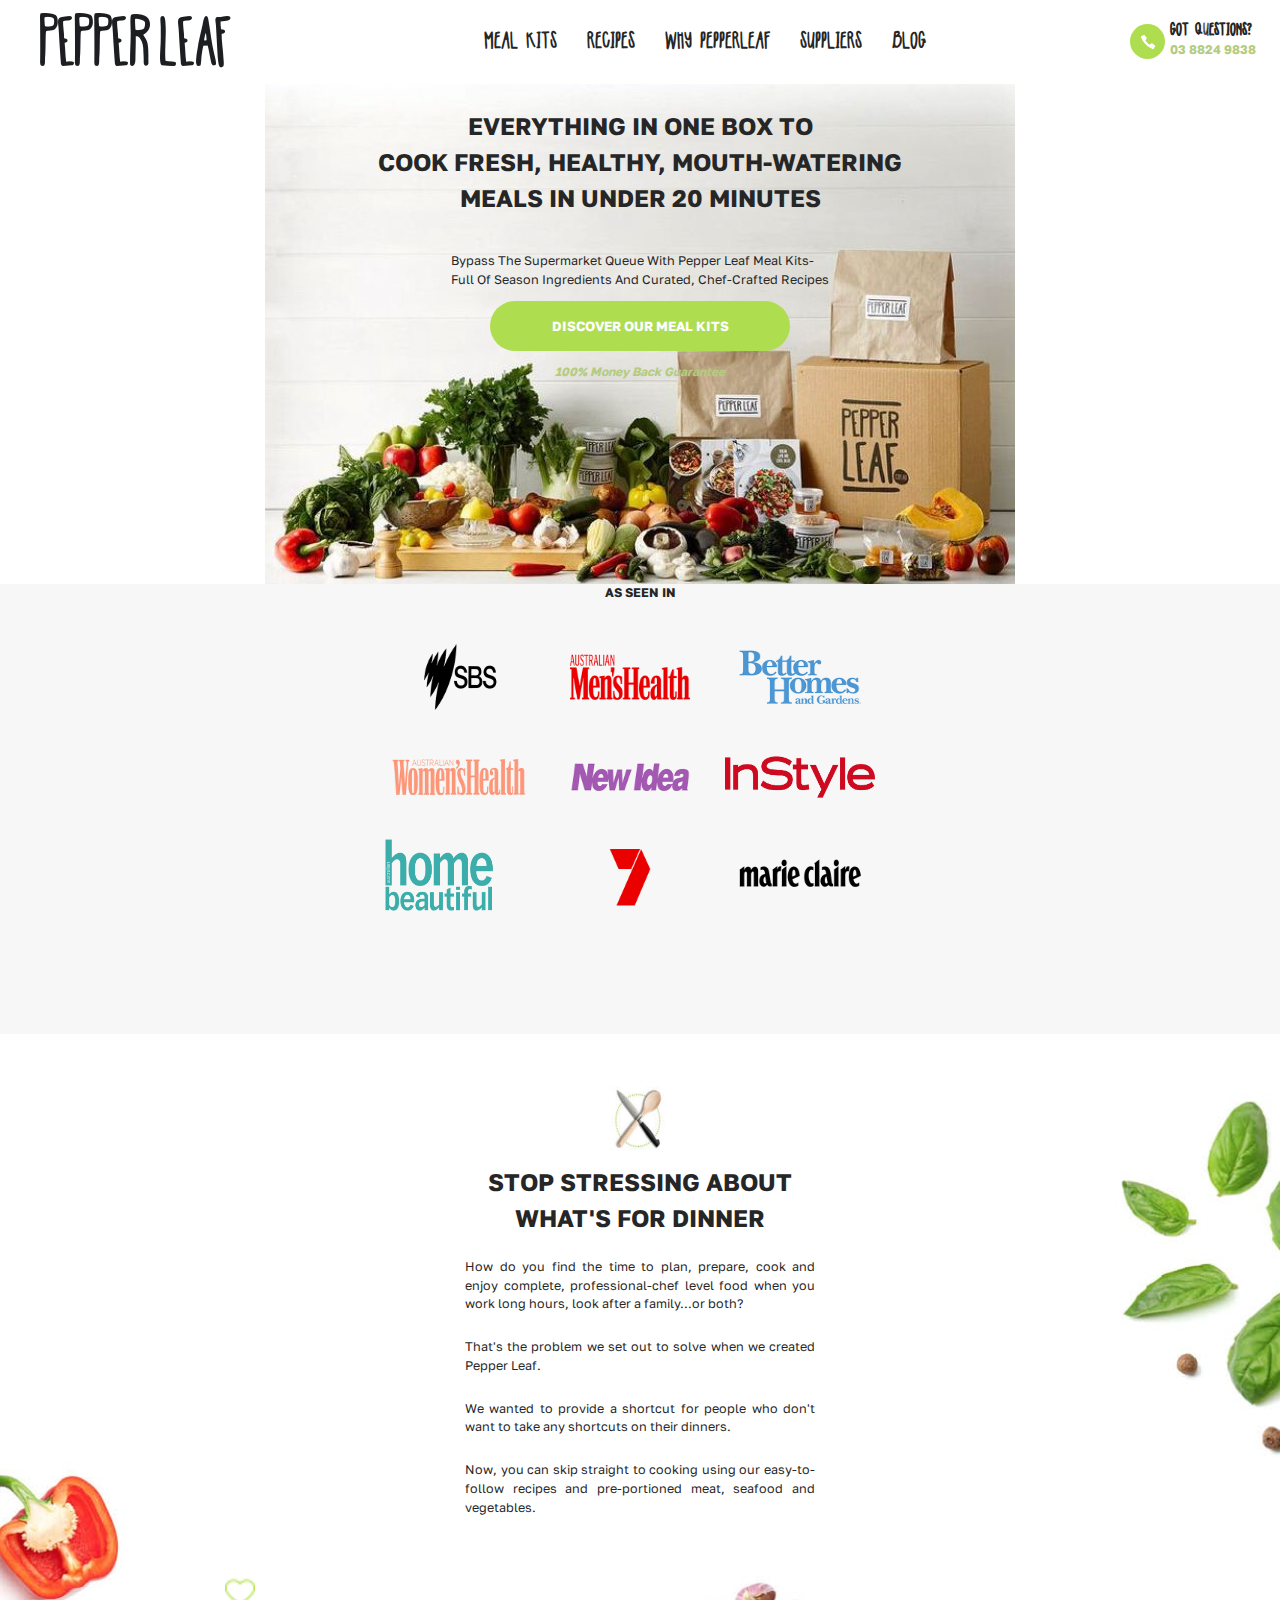
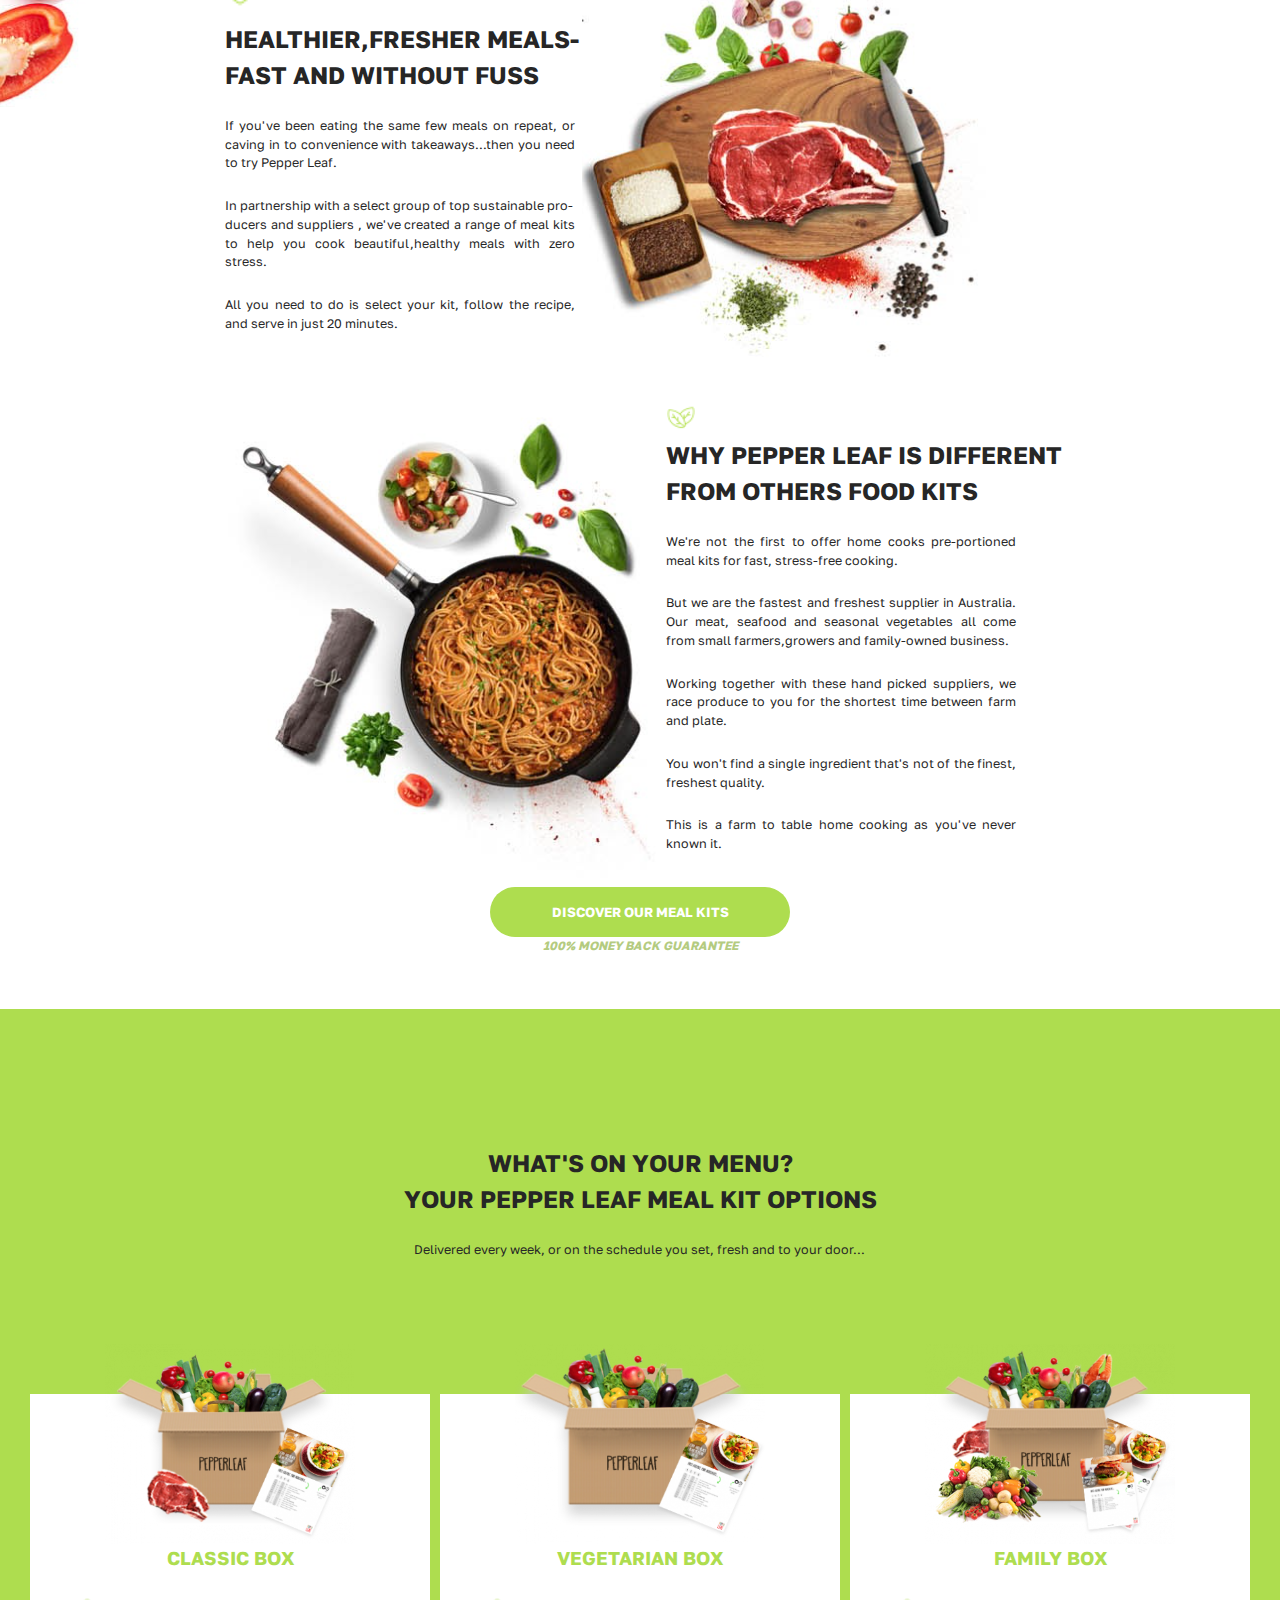
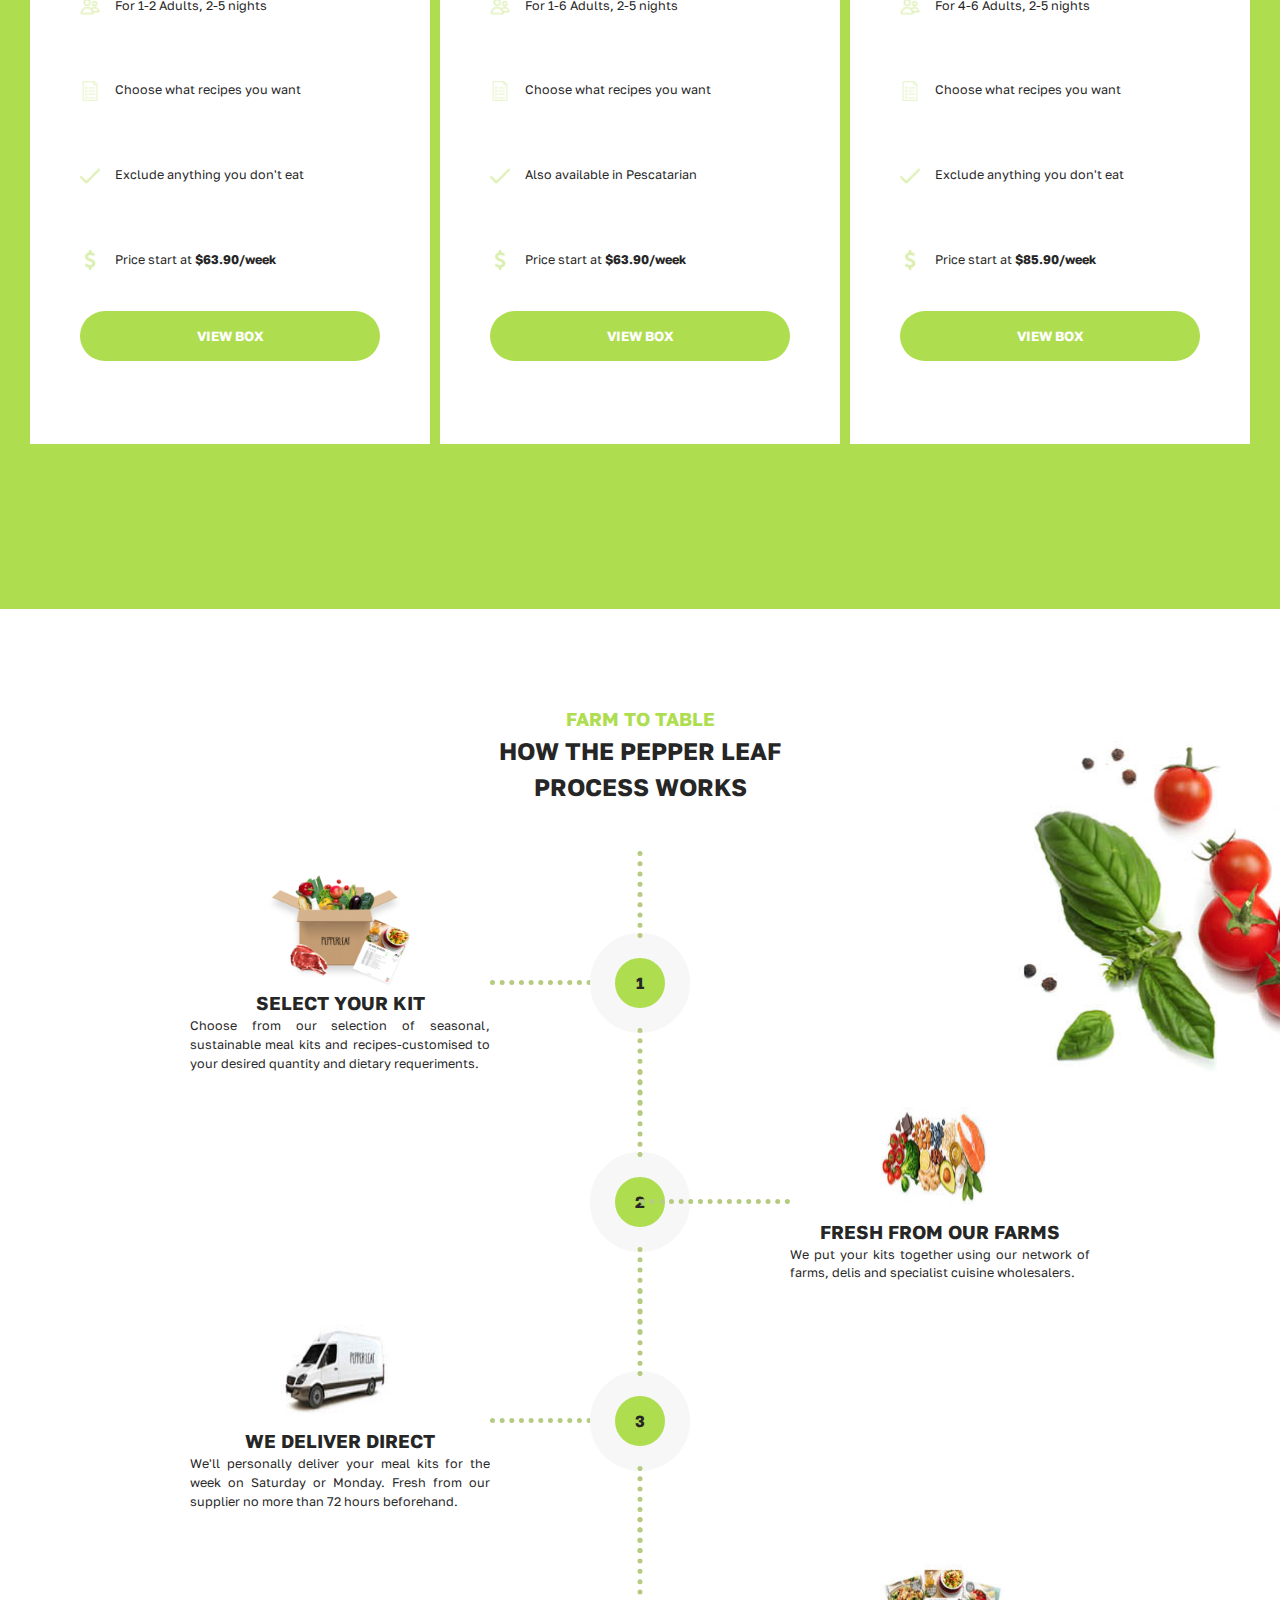
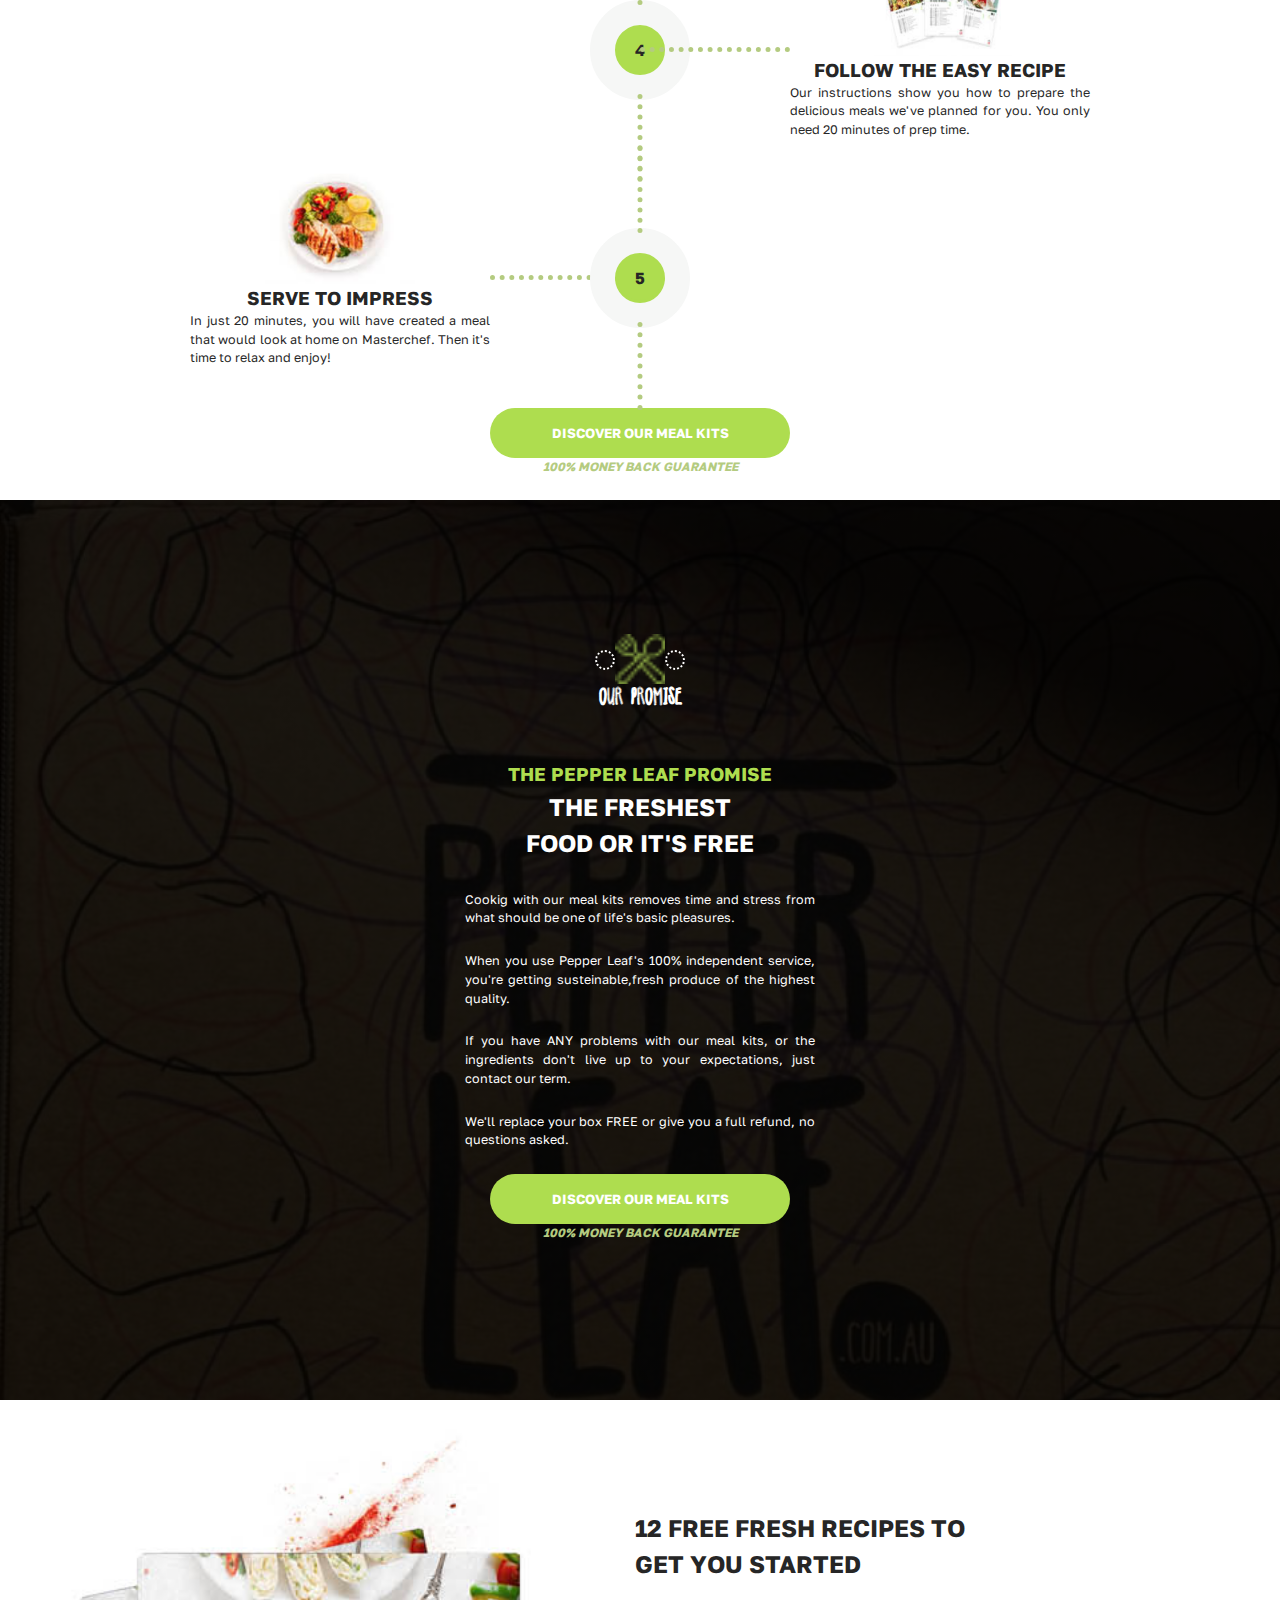
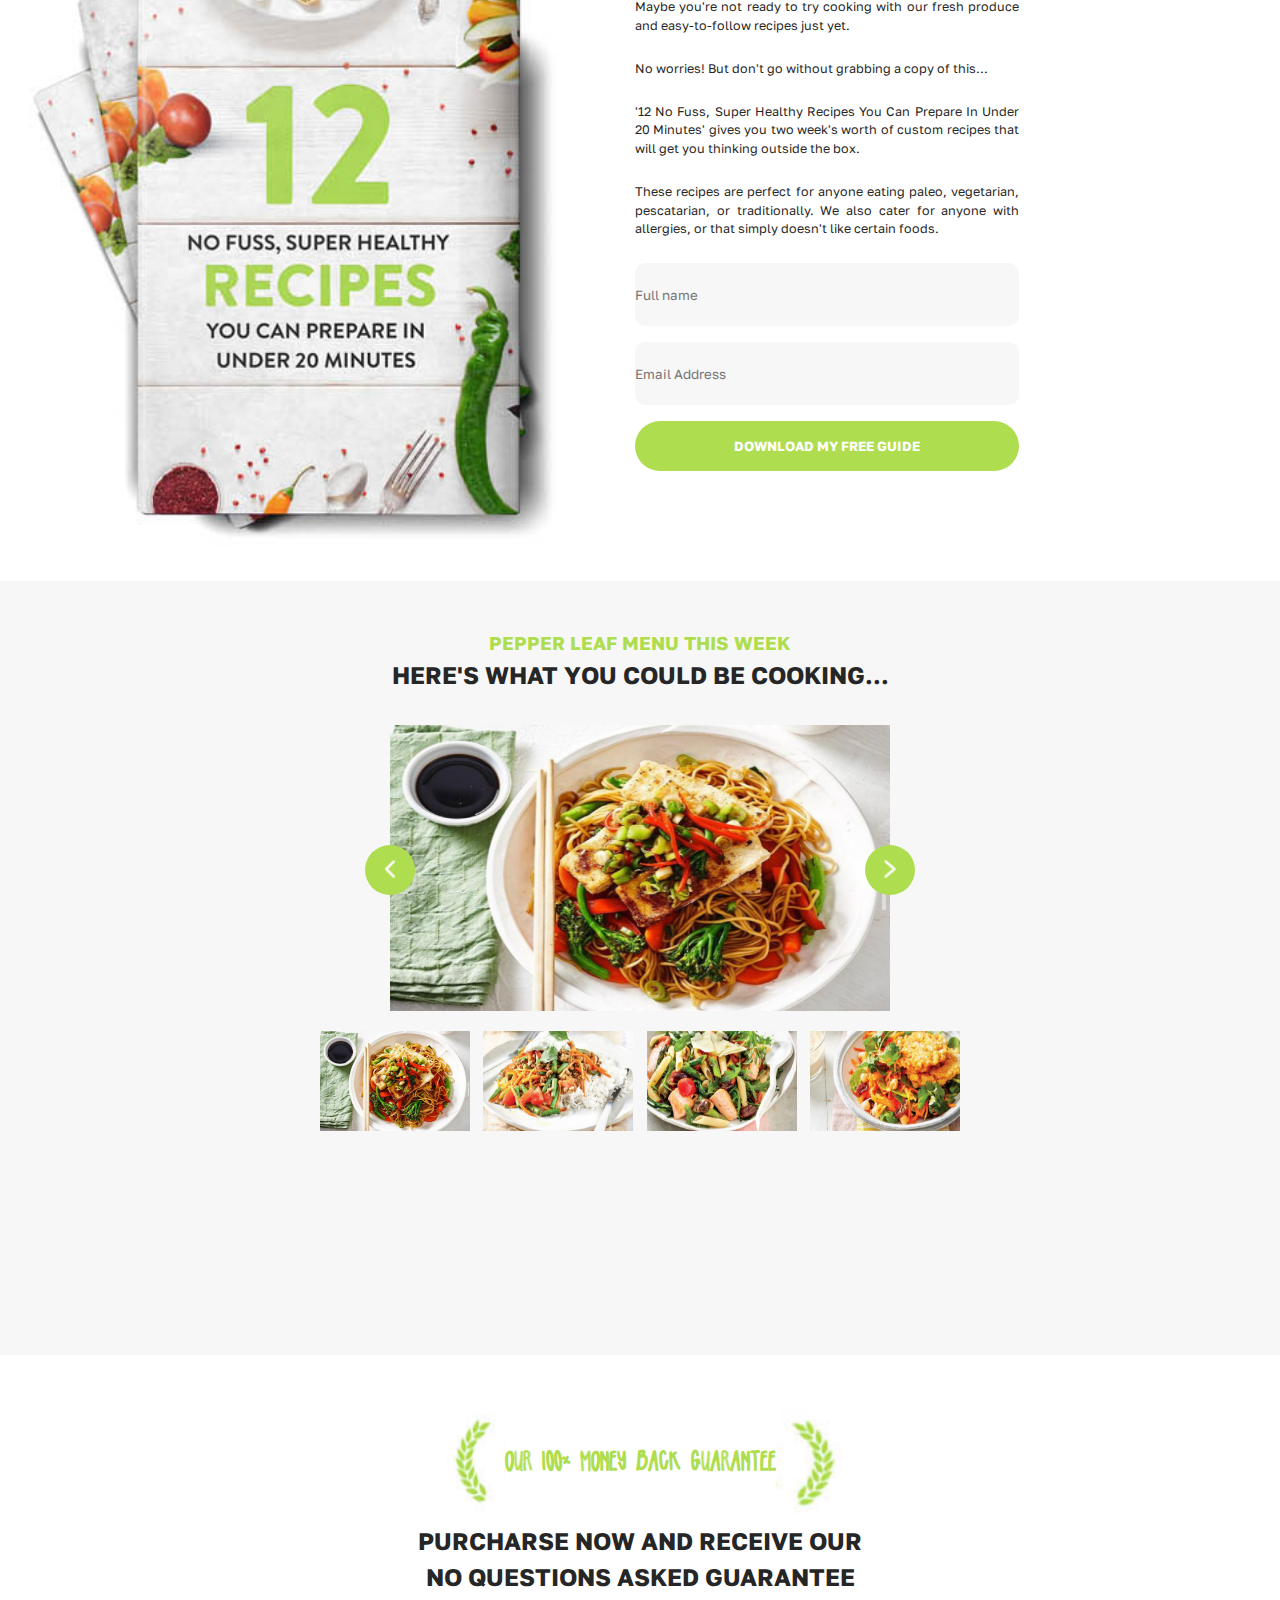
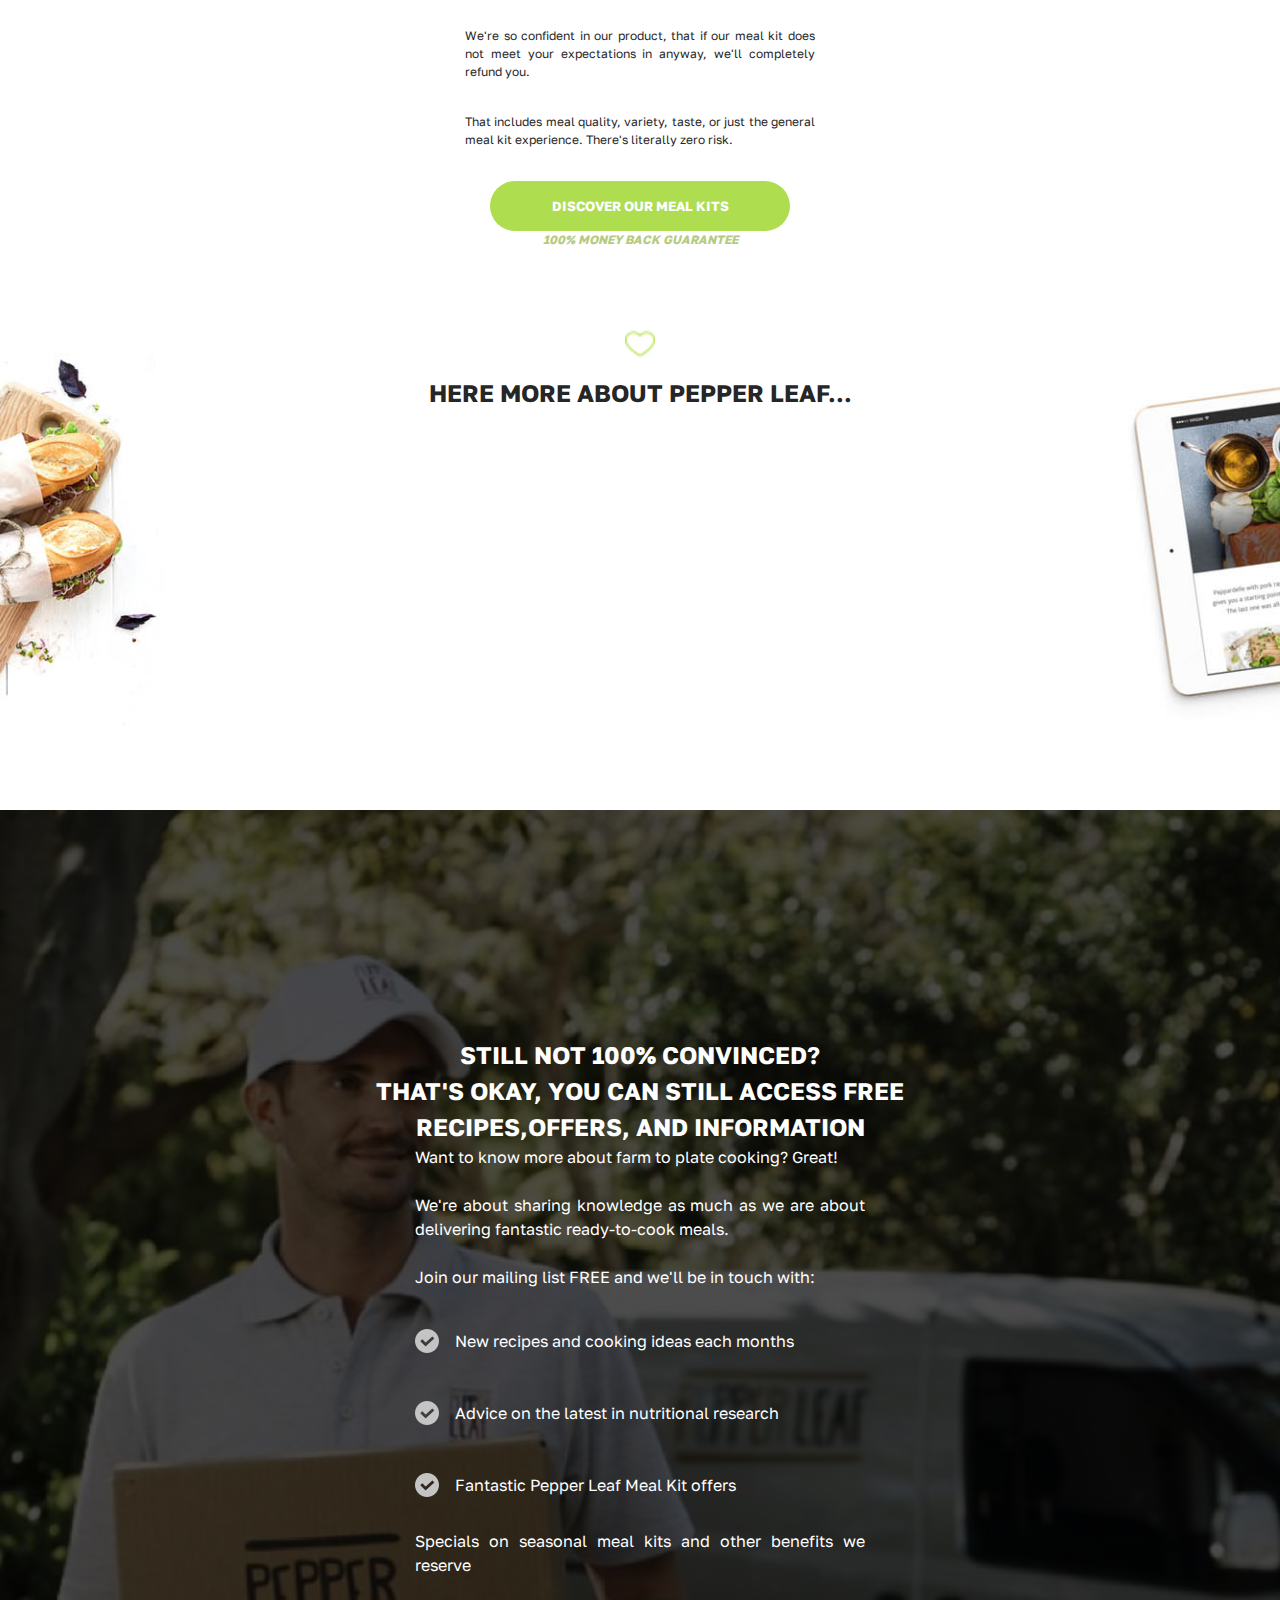
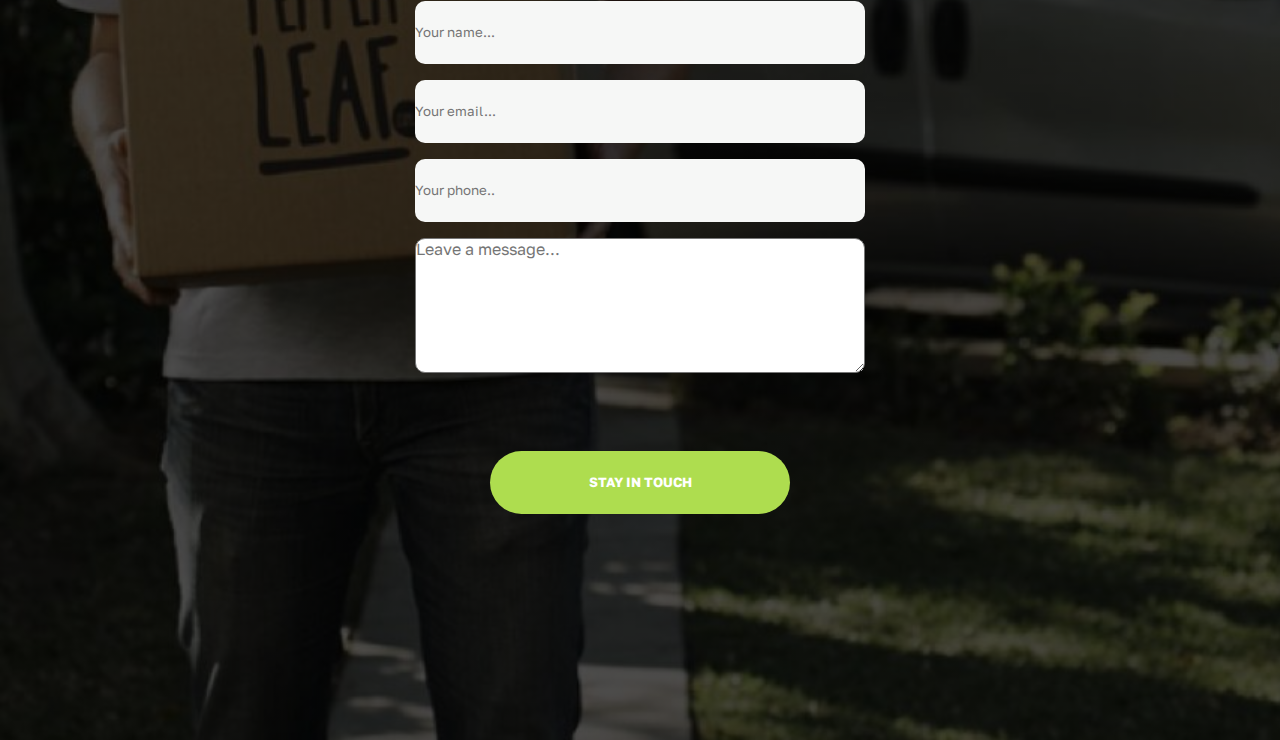
<file: index.html>
<!DOCTYPE html>
<html lang="en">
<head>
    <meta charset="UTF-8">
    <meta http-equiv="X-UA-Compatible" content="IE=edge">
    <meta name="viewport" content="width=device-width, initial-scale=1.0">
    <link rel="preconnect" href="https://fonts.googleapis.com">
    <link rel="preconnect" href="https://fonts.gstatic.com" crossorigin>
    <link href="https://fonts.googleapis.com/css2?family=Golos+Text:wght@400;700&display=swap" rel="stylesheet"><link rel="stylesheet" href="/styles.css">
    <title>Pepper Leaf</title>
</head>
<body>
    <div class="content">
        <nav class="navbar mobile">
            <a href="#">
                <img src="/assets/logo-pepperleaf-dark-3.png" alt="Pepperleaf-logo">
            </a>
            <ul class="nav-menu desktop">
                <li class="nav-item">
                    <a href="" class="nav-link">
                        meal kits
                    </a>
                </li>
                <li class="nav-item">
                    <a href="" class="nav-link">
                        recipes
                    </a>
                </li>
                <li class="nav-item">
                    <a href="" class="nav-link">
                        why pepperleaf
                    </a>
                </li>
                <li class="nav-item">
                    <a href="" class="nav-link">
                        suppliers
                    </a>
                </li>
                <li class="nav-item">
                    <a href="" class="nav-link">
                        blog
                    </a>
                </li>
            </ul>
            <div class="hamburger">
                <span class="bar"></span>
                <span class="bar"></span>
                <span class="bar"></span>
            </div>
        </nav>
        <nav class="navbar desktop">
            <a href="#">
                <img src="/assets/logo-pepperleaf-dark-3.png" alt="Pepperleaf-logo">
            </a>
            <ul class="nav-menu">
                <li class="nav-item">
                    <a href="" class="nav-link">
                        meal kits
                    </a>
                </li>
                <li class="nav-item">
                    <a href="" class="nav-link">
                        recipes
                    </a>
                </li>
                <li class="nav-item">
                    <a href="" class="nav-link">
                        why pepperleaf
                    </a>
                </li>
                <li class="nav-item">
                    <a href="" class="nav-link">
                        suppliers
                    </a>
                </li>
                <li class="nav-item">
                    <a href="" class="nav-link">
                        blog
                    </a>
                </li>
            </ul>
            <div class="navbar-info">
                <figure class="navbar-phone-icon">
                    <img class="phone" src="/assets/phone-icon.png" alt="phone-icon">
                </figure>
                <div class="navbar-questions">
                    <h4>got questions?</h4>
                    <p>
                        <span>03 8824 9838</span>
                    </p>
                </div>
            </div>
            <div class="hamburger">
                <span class="bar"></span>
                <span class="bar"></span>
                <span class="bar"></span>
            </div>
        </nav>
        <main>
            <section class="section">
                <article class="meal-kits">
                    <div class="meal-kits-text">
                        <h2>everything in one box to <br> cook fresh, healthy, mouth-watering <br> meals in under 20 minutes</h2>
                        <p class="pepperleaf-info"> 
                            <span>bypass the supermarket queue with pepper leaf meal kits- <br>  full of season ingredients and curated, chef-crafted recipes
                            </span>
                        </p>
                        <div class="money-btn">
                            <button class="primary-btn">discover our meal kits</button>
                            <p class="italic-font">
                                <span>100% money back guarantee</span>
                            </p>
                        </div>
                    </div>
                    <div class="space"></div>
                    <div class="meal-kits-sponsors">
                        <p>as seen in</p>
                        <figure class="sponsors">
                            <img src="/assets/logo-sbs.png" alt="sponsors-logos"></li>
                            <img src="/assets/logo-menshealth.png" alt="sponsors-logos">
                            <img src="/assets/logo-betterhomesandgardens.png" alt="sponsors-logos">
                            <img src="/assets/logo-womenshealth.png" alt="sponsors-logos">
                            <img src="/assets/logo-newidea.png" alt="sponsors-logos">
                            <img src="/assets/logo-instyle.png" alt="sponsors-logos">
                            <img src="/assets/logo-homebeautiful.png" alt="sponsors-logos">
                            <img src="/assets/logo-channel7.png" alt="sponsors-logos">
                            <img src="/assets/logo-marieclaire.png" alt="sponsors-logos">         
                        </figure>
                    </div>
                </article>
            </section> 
            <section class="section articles-section">
                <article class="stressing-article">
                    <img src="/assets/spoon-knife.png" alt="spoon-knife">
                    <h2>stop stressing about what's for dinner</h2>
                    <p>How do you find the time to plan, prepare, cook and enjoy complete, professional-chef level food when you work long hours, look after a family...or both? </p>
                    <p>That's the problem we set out to solve when we created Pepper Leaf.</p>
                    <p>We wanted to provide a shortcut for people who don't want to take any shortcuts on their dinners.</p>
                    <p>Now, you can skip straight to cooking using our easy-to-follow  recipes and pre-portioned meat, seafood and vegetables.</p>
                </article>
                <article class="healthier">
                    <div class="article-info">
                        <figure>
                            <img src="/assets/icon-heart.png" alt="icon">
                        </figure>
                        <h2 class="article-title">healthier,fresher meals-fast and without fuss</h2>
                        <p>If you've been eating the same few meals on repeat, or caving in to convenience with takeaways...then you need to try Pepper Leaf. </p>
                        <p>In partnership with a select group of top sustainable pro-<br>ducers and suppliers , we've created a range of meal kits to help you cook beautiful,healthy meals with zero stress. </p>
                        <p>All you need to do is select your kit, follow the recipe, and serve in just 20 minutes.</p>
                    </div>
                    <div class="article-img">
                        <img src="/assets/steack.png" alt="article-image">
                    </div>
                </article>
                <article class="food-kits">
                    <div class="article-img">
                        <img src="/assets/spagetti.png" alt="article-image">
                    </div>
                    <div class="article-info">
                        <figure>
                            <img class="article-icon" src="/assets/icon-leaves.png" alt="icon">
                        </figure>
                        <h2>why pepper leaf is different from others food kits</h2>
                        <p>We're not the first to offer home cooks pre-portioned meal kits for fast, stress-free cooking.</p>
                        <p>But we are the fastest and freshest supplier in Australia. Our meat, seafood and seasonal vegetables all come from small farmers,growers and family-owned business.</p>
                        <p>Working together with these hand picked suppliers, we race produce to you for the shortest time between farm and plate.</p>
                        <p>You won't find a single ingredient that's not of the finest, freshest quality.</p>
                        <p>This is a farm to table home cooking as you've never known it.</p>
                    </article>
                    <div class="money-btn">
                        <button class="primary-btn">discover our meal kits</button>
                        <p class="italic-font">
                            <span>100% money back guarantee</span>
                        </p>
                    </div>
                </div>
            </section>
            <section class="section meal-kit-options" id="meal-options">
                <div class="meal-options-text">
                    <h2>what's on your menu?<br>your pepper leaf meal kit options</h2>
                    <p>
                        <span>Delivered every week, or on the schedule you set, fresh and to your door...</span>
                    </p>
                </div>
                <div class="meal-cards">
                    <div class="meal-card">
                        <div class="box">
                            <img src="/assets/box-1-370x307.png" alt="box">
                            <h3>classic box</h3>
                        </div>
                        <ul class="box-info">
                            <li class="box-recipe">
                                <img src="/assets/icon-users.png" alt="icon">
                                <p>For 1-2 Adults, 2-5 nights</p>
                            </li>
                            <li class="box-recipe">
                                <img src="/assets/icon-recipe.png" alt="icon">
                                <p>Choose what recipes you want</p>
                            </li>
                            <li class="box-recipe">
                                <img src="/assets/icon-check.png" alt="icon">
                                <p>Exclude anything you don't eat</p>
                            </li>
                            <li class="box-recipe">
                                <img src="/assets/icon-dollar.png" alt="icon">
                                <p>Price start at <b>$63.90/week</b></p>
                            </li>
                            <button class="primary-btn">view box</button>
                        </ul>
                    </div>
                    <div class="meal-card">
                        <div class="box">
                            <img src="/assets/box-2-370x310.png" alt="box">
                            <h3>vegetarian box</h3>
                        </div>
                        <ul class="box-info">
                            <li class="box-recipe">
                                <img src="/assets/icon-users.png" alt="icon">
                                <p>For 1-6 Adults, 2-5 nights</p>
                            </li>
                            <li class="box-recipe">
                                <img src="/assets/icon-recipe.png" alt="icon">
                                <p>Choose what recipes you want</p>
                            </li>
                            <li class="box-recipe">
                                <img src="/assets/icon-check.png" alt="icon">
                                <p>Also available in Pescatarian</p>
                            </li>
                            <li class="box-recipe">
                                <img src="/assets/icon-dollar.png" alt="icon">
                                <p>Price start at <b>$63.90/week</b></p>
                            </li>
                            <button class="primary-btn view-box">view box</button>
                        </ul>
                    </div>
                    <div class="meal-card">
                        <div class="box">
                            <img src="/assets/box-3-370x302.png" alt="box">
                            <h3>family box</h3>
                        </div>
                        <ul class="box-info">
                            <li class="box-recipe">
                                <img src="/assets/icon-users.png" alt="icon">
                                <p>For 4-6 Adults, 2-5 nights</p>
                            </li>
                            <li class="box-recipe">
                                <img src="/assets/icon-recipe.png" alt="icon">
                                <p>Choose what recipes you want</p>
                            </li>
                            <li class="box-recipe">
                                <img src="/assets/icon-check.png" alt="icon">
                                <p>Exclude anything you don't eat</p>
                            </li>
                            <li class="box-recipe">
                                <img src="/assets/icon-dollar.png" alt="icon">
                                <p>Price start at <b>$85.90/week</b></p>
                            </li>
                            <button class="primary-btn view-box">view box</button>
                        </ul>
                    </div>
                </div>
            </section>
            <section class="section process">
                <article class="our-process">
                    <div class="titles">
                        <h3>farm to table</h3>
                        <h2>how the pepper leaf process works</h2>
                    </div>
                    <div class="steps-line">
                        <div class="row">
                            <div class="left">
                                <img src="/assets/box-1-370x307.png" alt="box" />
                                <h3 class="title">select your kit</h3>
                                <p class="text">Choose from our selection of seasonal, sustainable meal kits and recipes-customised to your desired quantity and dietary requeriments. </p>
                            </div>
                            <div class="white-circle">
                                <div class="green-circle">
                                    1
                                </div>
                            </div>
                            <div class="right"></div>
                        </div>

                        <div class="row">
                            <div class="left empty"></div>
                            <div class="white-circle">
                                <div class="green-circle">
                                    2
                                </div>
                            </div>
                            <div class="right">
                                <img class="process-img" src="assets/process-2.png" alt="process-img" />
                                <h3 class="title">fresh from our farms</h3>
                                <p class="text">We put your kits together using our network of farms, delis and specialist cuisine wholesalers.</p>
                            </div>
                        </div>

                        <div class="row">
                            <div class="left">
                                <img src="/assets/process-3.png" alt="process-img"/>
                                <h3 class="title">we deliver direct</h3>
                                <p class="text">We'll personally deliver your meal kits for the week on Saturday or Monday. Fresh from our supplier no more than 72 hours beforehand.</p>
                            </div>
                            <div class="white-circle">
                                <div class="green-circle">
                                    3
                                </div>
                            </div>
                            <div class="right"></div>
                        </div>

                        <div class="row">
                            <div class="left empty"></div>
                            <div class="white-circle">
                                <div class="green-circle">
                                    4
                                </div>
                            </div>
                            <div class="right">
                                <img src="/assets/process-4.png" alt="process-img"/>
                                <h3 class="title">follow the easy recipe</h3>
                                <p class="text">Our instructions show you how to prepare the delicious meals we've planned for you. You only need 20 minutes of prep time.</p>
                            </div>
                        </div>

                        <div class="row">
                            <div class="left">
                                <img src="/assets/process-5.png" alt="process-img"/>
                                <h3 class="title">serve to impress</h3>
                                <p class="text">In just 20 minutes, you will have created a meal that would look at home on Masterchef. Then it's time to relax and enjoy!</p>
                            </div>
                            <div class="white-circle">
                                <div class="green-circle">
                                    5
                                </div>
                            </div>
                            <div class="right"></div>
                        </div>
                    </div>
                    <div class="money-btn">
                        <button class="primary-btn">discover our meal kits</button>
                        <p class="italic-font">
                            <span>100% money back guarantee</span>
                        </p>
                    </div>
                </article>
            </section>
            <section class="section promise">
                <article class="our-promise">
                    <div class="promise-icons">
                        <div class="promise-circles"></div>
                        <img src="/assets/icon-cutlery.png" alt="icon">
                        <div class="promise-circles"></div>
                    </div>
                    <h4>our promise</h4>
                    <div class="titles promise-titles">
                        <h3>the pepper leaf promise</h3>
                        <h2>the freshest food or it's free</h2>
                    </div>
                </article>
                <article class="promise-article">
                    <p>Cookig with our meal kits removes time and stress from what should be one of life's basic pleasures.</p>
                    <p>When you use Pepper Leaf's 100% independent service, you're getting susteinable,fresh produce of the highest quality. </p>
                    <p>If you have ANY problems with our meal kits, or the ingredients don't live up to your expectations, just contact our term. </p>
                    <p>We'll replace your box FREE or give you a full refund, no questions asked. </p>
                    <div class="money-btn">
                        <button class="primary-btn">discover our meal kits</button>
                        <p class="italic-font">
                            <span>100% money back guarantee</span>
                        </p>
                    </div>
                </article>
            </section>
            <section class="section">
                <article class="recipes-form article">
                    <figure>
                        <img src="/assets/recipes-form.png" alt="">
                    </figure>
                    <div class="form-recipes-text">
                        <h2>12 free fresh recipes to get you started</h2>
                        <p>Maybe you're not ready to try cooking with our fresh produce and easy-to-follow recipes just yet.</p>
                        <p>No worries! But don't go without grabbing a copy of this...</p>
                        <p>'12 No Fuss, Super Healthy Recipes You Can Prepare In Under 20 Minutes' gives you two week's worth of custom recipes that will get you thinking outside the box.</p>
                        <p>These recipes are perfect for anyone eating paleo, vegetarian, pescatarian, or traditionally. We also cater for anyone with allergies, or that simply doesn't like certain foods.</p>
                        <form action="https://formspree.io/f/xnqllkjp" method="POST" class="recipe-form" id="recipe-form">
                            <label>
                                <input id="recipe-name" type="text" placeholder="Full name" name="name">
                                <div class="error">
                                    <span>Your name must contain at least 3 characters.</span>
                                </div>
                            </label>
                            <label>
                                <input id="recipe-email" type="email" placeholder="Email Address" name="email">
                                <div class="error">
                                    <div class="error">
                                        <span>Your email must be valid.</span>
                                    </div>
                                </div>
                            </label>
                            <button class="primary-btn download-btn">download my free guide</button>
                        </form>

                    </div>
                </article>
            </section>
            <section class="section recipes">
                <div class="titles">
                    <h3>pepper leaf menu this week</h3>
                    <h2>here's what you could be cooking...</h2>
                </div>
                <div class="slider">
                    <div class="principal-recipe-image">
                        <div class="main-img">
                            <div class="prev-next-btns">
                                <button type="button" id="prev-btn"><img src="/assets/icon-left.png" alt="icon"></button>
                                <button type="button" id="next-btn"><img src="/assets/icon-right.png" alt="icon"></button>
                            </div>
                            <img id="main-img" src="/assets/recipe-1.jpg" alt="">
                        </div>
                    </div>
                    <div class="preview">
                        <img src="/assets/recipe-1.jpg" alt="">
                        <img src="/assets/recipe-3-500x286.jpg" alt="">
                        <img src="/assets/recipe-4-500x286.jpg" alt="">
                        <img src="/assets/recipe-5-500x286.jpg" alt="">
                    </div>
                </div>
            </section>
            <section class="section about-us">
                <article>
                    <div class="titles">
                        <div class="guarantee-title">
                            <img src="/assets/icon-left-leaves.png" alt="icon">
                            <h3>our 100% money back guarantee</h3>
                            <img src="/assets/icon-right-leaves.png" alt="icon">
                        </div>
                        <h2>purcharse now and receive our no questions asked guarantee</h2>
                    </div>
                    <div class="guarantee-info">
                        <p>We're so confident in our product, that if our meal kit does not meet your expectations in anyway, we'll completely  refund you.</p>
                        <p>That includes meal quality, variety, taste, or just the general meal kit experience. There's literally zero risk.</p>
                        <div class="money-btn">
                            <button class="primary-btn">discover our meal kits</button>
                            <p class="italic-font">
                                <span>100% money back guarantee</span>
                            </p>
                        </div>
                    </div>
                </article>
                <article>
                    <div class="titles">
                        <img src="/assets/icon-heart.png" alt="icon">
                        <h2>here more about pepper leaf...</h2>
                    </div>
                    <div class="video">
                        <iframe width="560" height="315" src="https://www.youtube.com/embed/2rcJRU2hOIw" title="YouTube video player" frameborder="0" allow="accelerometer; autoplay; clipboard-write; encrypted-media; gyroscope; picture-in-picture; web-share" allowfullscreen></iframe>
                    </div>
                </article>
            </section>
            <section class="section form-contact-section">
                <article>
                    <h2>still not 100% convinced? <br> that's okay, you can still access free recipes,offers, and information</h2>
                    <p>Want to know more about farm to plate cooking? Great!</p>
                    <p>We're about sharing knowledge as much as we are about delivering fantastic ready-to-cook meals.</p>
                    <p>Join our mailing list FREE and we'll be in touch with:</p>

                    <div class="info-check">
                        <img src="/assets/icon-check-table.png" alt="icon-check">
                        <p>New recipes and cooking ideas each months</p>
                    </div>
                    <div class="info-check">
                        <img src="/assets/icon-check-table.png" alt="icon-check">
                        <p>Advice on the latest in nutritional research</p>
                    </div>
                    <div class="info-check">
                        <img src="/assets/icon-check-table.png" alt="icon-check">
                        <p>Fantastic Pepper Leaf Meal Kit offers</p>
                    </div>
                    <p>Specials on seasonal meal kits and other benefits we reserve</p>
                    <form action="https://formspree.io/f/xnqllkjp" method="POST" class="contact-form recipe-form" >
                        <label>
                            <input type="text" name="name" placeholder="Your name...">
                            <div class="error">
                                <span>El nombre debe tener mas de 3 caracteres</span>
                            </div>
                        </label>
                        <label>
                            <input type="email" name="email" placeholder="Your email...">
                            <div class="error">
                                <span>El mail debe ser valido</span>
                            </div>
                        </label>
                        <label>
                            <input type="number" name="phone" placeholder="Your phone..">
                            <div class="error">
                                <span>El numero debe tener mas de 10 digitos</span>
                            </div>
                        </label>
                        <label>
                            <textarea name="message" placeholder="Leave a message..."></textarea>
                            <div class="error">
                                <span>El mensaje debe contener al menos 10 caracteres</span>
                            </div>
                        </label>
                    </form>
                    <button class="submit primary-btn">Stay in touch</button>
                </article>
            </section>
        </main>
    </div>

    <script src="/main.js" type="module"></script>
</body>
</html>
</file>
<file: styles.css>
:root {
    --dark-green: #b4cb80;
    --happy-green: #aedd4f;
    --clear: #f6f7f6;
    --black: #262626;
    --white: #fff;
    --error-bg: #fee0df;
    --error-red: #be0808;
}

@font-face {
    font-family: Girlie;
    src: url(/assets/Fonts/girlie.ttf);
}

/* General Styles */
* {
    box-sizing: border-box;
    margin: 0;
    padding: 0;
    font-family: 'Golos Text', sans-serif;
}

body {
    color: var(--black);
}

ul {
    list-style: none;
}

h2 {
    text-transform: uppercase;
    text-align: center;
    line-height: 1.5;
}

h3 {
    text-transform: uppercase;
    text-align: center;
    line-height: 1.5;
    color: var(--happy-green);
}

p {
    font-size: 12.5px;
    line-height: 1.5;
    margin-bottom: 1.5rem;
    text-align: justify;
}

.content {
    display:flex;
    flex-direction: column;
    width: 100%;
}

.section {
    display: grid;
    place-items: center;
}

.primary-btn {
    width: 300px;
    height: 50px;
    text-transform: uppercase;
    background-color: var(--happy-green);
    border: none;
    border-radius: 50px;
    color: var(--white);
    font-weight: 700;
    cursor: pointer;
}

.primary-btn a {
    text-decoration: none;
    text-align: center;
    display: flex;
    align-items: center;
    justify-content: center;
}

.italic-font {
    font-style: italic;
    color: var(--dark-green);
    font-weight: 700;
    text-transform: uppercase;
    font-size: 12px;
    text-align: center;
}

.money-btn {
    align-items: center;
    justify-content: center;
    display: flex;
    flex-direction: column;
}

.titles {
    width: 100%;
    display: flex;
    flex-direction: column;
    align-items: center;
    margin-top: 3rem;
}

/* Navbar */

.navbar {
    display: flex;
    width: 100%;
    justify-content: space-between;
    align-items: center;
    padding: 0 24px;
}

.nav-menu {
    display: flex;
    align-items: center;
    justify-content: space-between;
    gap: 30px;
}

.nav-item {
    text-align: center;
}

.nav-link {
    color: var(--black);
    text-decoration: none;
    transition: 0.5s ease;
    text-transform: uppercase;
    font-family: 'Girlie', cursive;
    font-size: 1rem;
}

.nav-link:hover {
    border-bottom:1px solid var(--happy-green);
    color: var(--dark-green);
}

.navbar-info {
    display: flex;
    cursor: pointer;
    align-items: center;
}

.navbar-phone-icon {
    background: var(--happy-green);
    border-radius: 50%;
    width: 35px;
    height: 35px;
    display: flex;
    align-items: center;
    justify-content: center;
}

.phone {
    width: 18px;
}

.navbar-questions {
    display: flex;
    flex-direction: column;
    justify-content: center;
    text-transform: uppercase;
    padding-left: 5px;
    margin-top: 20px;
}

.navbar-questions h4 {
    font-size: 12px;
    font-family: 'Girlie', cursive;
}

.navbar-questions p {
    color: var(--dark-green);
    font-weight: 700;
}

.hamburger {
    display: none;
    cursor: pointer;
}

.bar {
    display: block;
    width: 25px;
    height: 3px;
    margin: 5px auto;
    -webkit-transition: all 0.3s ease-in-out;
    transition: all 0.3s ease-in-out;
    background-color: var(--black);
}

/* Section 1 */
.meal-kits {
    width: 100%;
    height: auto;
    display: flex;
    flex-direction: column;
    justify-content: space-between;
    background-image: url(/assets/pepperleaf-1.png);
    background-repeat: no-repeat;
    background-size:center;
    background-position-x: 50%;
}

.meal-kits-text {
    display: flex;
    flex-direction: column;
    width: 100%;
    height: 500px;
    justify-content: flex-start;
    align-items: center;
}

.meal-kits-text h2 {
    margin: 24px 0;
}

.meal-kits-text p:nth-child(2) {
    text-transform: capitalize;
    margin: 12px 12px;
}

.meal-kits-sponsors {
    display: flex;
    flex-direction: column;
    justify-content: flex-start;
    align-items: center;
    height: 50vh;
    background: var(--clear);
}

.meal-kits-sponsors p {
    text-transform: uppercase;
    font-weight: 700;
}

.sponsors {
    display: flex;
    flex-wrap: wrap;
    width: 50%;
    justify-content: center;
}
.sponsors img {
    width: 150px;
    height: 100px;
    margin-right: 20px;
    cursor: pointer;
}

/* Section 2 */
.articles-section {
    background-image: url(/assets/bay-leaf.png), url(/assets/red-bell-pepper.png);
    background-repeat: no-repeat, no-repeat;
    background-position-x: 100%, 0 ;
    background-position-y: 0, 30% ;
    margin: 30px 0;
}

.stressing-article {
    display: flex;
    flex-direction: column;
    align-items: center;
    width: 300px;
}

.stressing-article img {
    width: 150px;
    height: 100px;
}

.stressing-article h2 {
    width: 350px;
    margin-bottom: 22px;
}

.stressing-article p {
    width: 350px;
}

.healthier {
    display: flex;
    width: 65%;
    align-items: center;
    justify-content: space-around;
}
.healthier figure img {
    width: 30px;
    height: 30px;
    margin-bottom: 10px;
}

.healthier h2 {
    text-align: start;
    width: 355px;
    margin-bottom: 24px;
}

.healthier p {
    width: 350px;
}

.food-kits {
    display: flex;
    width: 65%;
    align-items: center;
    justify-content: center;
}

.food-kits figure img {
    width: 30px;
    height: 30px;
}

.food-kits h2 {
    text-align: start;
    width: 400px;
    margin-bottom: 24px;
}

.food-kits div:nth-child(2) {
    width: 100%;
}

.food-kits p {
    width: 350px;
}

/* Section 3 */
.meal-kit-options {
    background: var(--happy-green);
    display: flex;
    flex-direction: column;
    align-items: center;
    justify-content: center;
    min-height: 1200px;
}

.meal-options-text {
    width: 500px;
}

.meal-options-text p {
    margin: 24px 24px;
}

.meal-cards {
    width: 100%;
    padding: 30px 25px;
    display: grid;
    grid-template-columns: repeat(3, 1fr);
    margin-top: 5rem;
    place-items: center;
}

.meal-card {
    width: 400px;
    height: 650px;
    background: var(--white);
    cursor: pointer;
}

.box {
    display: flex;
    flex-direction: column;
    align-items: center;
    justify-content: flex-start;
}

.box img {
    width: 250px;
    height: 200px;
    margin-top: -50px;
}

.box-info {
    display: flex;
    flex-direction: column;
    justify-content: center;
    align-items: center;
    justify-content: flex-start;
}

.box-recipe {
    display: flex;
    width: 75%;
    margin-bottom: 1rem;
    align-items: center;
    padding: 0 auto;
}

.box-recipe img {
    width: 20px;
    height: 20px;
}

.box-recipe p {
    margin: 25px 15px;
}

/*Section 4*/
.process {
    background-image: url(/assets/tomato.png);
    background-repeat: no-repeat;
    background-position-x: 100%;
    background-position-y: 5%;
    width: 100%;
    margin-top: 3rem;
    display: flex;
    flex-direction: column;
}

.our-process h3 {
    color: var(--happy-green);
}

.our-process h2 {
    width: 300px;
    text-align: center;
}

.steps-line {
    display: flex;
    flex-direction: column;
    align-items: center;
    justify-content: center;
    width: 100%;
    height: auto;
    margin-top: 3rem;
    padding: 1rem;
}

.steps-line .row {
    width: 100%;
    
    display: grid;
    grid-template-columns: repeat(3, 1fr);
    place-items: center;
}

.steps-line .row .left,
.steps-line .row .right {
    display: flex;
    justify-content: center;
    align-items: center;
    flex-direction: column;
    position: relative;
}

.steps-line .row .left::after,
.steps-line .row .right::after {
    content: "";
    position: absolute;
    width: 50%;
    height: 1px;
    border-style: none;
    border-width: thick;
}

.steps-line .row .left::after {
    right: -50%;
    border-top-style: dotted;
    border-top-color: var(--dark-green);

}
.steps-line .row .right::after {
    left: -50%;
    border-top-style: dotted;
    border-top-color: var(--dark-green);
}
.row img {
    width: 150px;
    height: 120px;
}

.process-img {
    width: 30px;
    height: 30px;
}

.row h3 {
    color: var(--black);
}

.left p {
    width: 300px;
}

.right p {
    width: 300px;
}

.white-circle {
    display: flex;
    border: 3px solid var(--clear);
    width: 100px;
    height: 100px;
    border-radius: 50%;
    align-items: center;
    justify-content: center;
    background: var(--clear);
    position: relative;
}

.white-circle::after,
.white-circle::before {
    content: '';
    position: absolute;
    height: 93%;
    left: 50%;
    transform: translate(-50%, 0);
    border-style: none;
    border-left-style: dotted;
    border-left-color: var(--dark-green);
    border-width: thick;
    z-index: 10;
}

.white-circle::before {
    top: -91%;
}

.white-circle::after {
    bottom: -90%;
}


.green-circle {
    display: flex;
    border: 3px solid var(--happy-green);
    background: var(--happy-green);
    width: 50px;
    height: 50px;
    border-radius: 50%;
    justify-content: center;
    align-items: center;
    color: var(--black);
    font-weight: 700;
}

.process-btn {
    margin: 5rem;
}

/* Section 5 */
.promise {
    background-image:
    linear-gradient(rgba(0,0,0,0.9),rgba(0,0,0,0.9)),
    url(/assets/pepperleaf-2.png);
    background-repeat: no-repeat;
    background-size:cover;
    width: 100%;
    height: 100vh;
    padding: 400px;
    display: flex;
    flex-direction: column;
    align-items: center;
    justify-content: center;
}

.promise-icons {
    display: flex;
    width: auto;
    align-self: center;
    justify-content: center;
}

.promise-icons img {
    width: 50px;
    height: 50px;
}

.promise-circles {
    width: 20px;
    border: 2px dotted var(--white);
    height: 20px;
    border-radius: 50%;
    margin-top: 1rem;
}

.our-promise h4 {
    width: auto;
    text-align: center;
    text-transform: uppercase;
    font-family: 'Girlie', cursive;
    color: var(--white);
    font-size: 1rem;
    margin-bottom: 24px;
}

.promise-titles h2 {
    color: var(--white);
    width: 250px;
    margin-bottom: 30px;
}

.promise-article {
    display: flex;
    flex-direction: column;
    color: var(--white);
    font-size: 1rem;
    width: 100%;
    align-items: center;
    justify-content: center;
}

.promise-article p {
    width: 350px;
    
}

/* Section 6 */
.recipes-form {
    align-items: center;
    display: flex;
    margin: 0 auto;
}

.form-recipes-text {
    width: 30%;
    max-height: 650px;
    display: flex;
    flex-direction: column;
    justify-content:space-between;
    margin-left: 5%;
}

.form-recipes-text h2{
    text-align: start;
    margin-bottom: 1rem;
}

.recipe-form {
    display: flex;
    flex-direction: column;
}

.recipe-form input {
    margin-bottom: 1rem;
    width: 100%;
    height: 7vh;
    border-radius: 10px;
    background: var(--clear);
    border: none;
    cursor: pointer;
}

.error {
    color: var(--error-red);
    background: var(--error-bg);
    font-size: 15px;
    width: 300px;
    margin-bottom: 1rem;
    display: none;
}

.download-btn {
    width: 100%;
}

/* Section 7 */

.recipes {
    display: flex;
    flex-direction: column;
    background: var(--clear);
    align-items: center;
    justify-content: center;
    width: 100vw;
}

.slider {
    display: flex;
    flex-direction: column;
    width: 100%;
    min-height: 70vh;
    align-items: center;
    margin-top: 2rem;
}

.principal-recipe-image {
    display: flex;
    align-items: center;
    width: 50%;
    justify-content: center;
    position: relative;
}

.principal-recipe-image img {
    width: 500px;
    height: 286px;
}

.principal-recipe-image button {
    width: 50px;
    height: 50px;
    border-radius: 50%;
    border: none;
    background: var(--happy-green);
    cursor: pointer;
}

.principal-recipe-image button img {
    width: 30px;
    height: 30px;
}

.prev-next-btns {
    width: 100%;
    display: flex;
    justify-content: space-between;
    align-items: center;
    height: 100%;
    position: absolute;
}

.prev-next-btns button:nth-child(1) {
    margin-left: -5%;
}

.prev-next-btns button:nth-child(2) {
    margin-right: -5%;
}

.main-img {
    position: relative;
}

.preview {
    display: flex;
    width: 35%;
    align-items: center;
    justify-content: space-between;
    margin-top: 1rem;
}

.preview img{
    width: 150px;
    height: 100px;
    cursor: pointer;
}

/* Section 8 */
.guarantee-title {
    display: flex;
    align-items: center;
    justify-content: center;
}

.guarantee-title h3 {
    font-family: 'Girlie', cursive;
}

.guarantee-title img {
    width: 90px;
    height: 120px;
}

.about-us article:nth-child(1) {
    display: flex;
    flex-direction: column;
    align-items: center;
    justify-content: center;
    width: 100%;
}

.about-us article:nth-child(1) h2 {
    width: 450px;
    margin-bottom: 2rem;
}

.guarantee-info {
    width: 350px;
}

.guarantee-info p {
    margin-bottom: 2rem;
    font-size: 12px;
    text-align: justify;
}

.about-us article:nth-child(2) img {
    width: 30px;
    height: 30px;
    margin-bottom: 1rem;
}

.about-us {
    background-image: url(/assets/video-bg-1.png),url(/assets/video-bg-2.png);
    background-repeat: no-repeat, no-repeat;
    background-position-x:0, 100%;
    background-position-y:100%, 100%;
    height: 100%;
    width: 100%;
    justify-content: center;
    align-items: center;
    display: flex;
    flex-direction: column;
}

/*Section 9*/

.form-contact-section {
    margin-top: 5rem;
    background-image: 
    linear-gradient(rgba(0,0,0,0.7),rgba(0,0,0,0.7)),
    url(/assets/delivery-man.jpg);
    background-repeat: no-repeat;
    background-size: cover;
    height: 170vh;
    width: 100%;
}

.form-contact-section article {
    display: flex;
    flex-direction: column;
    align-items: center;
    width: 100%;
    justify-content: center;
}

.form-contact-section h2 {
    color: var(--white);
    width: 550px;
    text-align: center;
}

.form-contact-section p {
    color: var(--white);
    width: 450px;
    font-size: 1rem;
}

.info-check {
    display: flex;
    width: 450px;
    align-items: center;
    justify-content: center;
    margin-bottom: 1rem;
}

.info-check p {
    margin: 16px 16px;
}

.contact-form {
    display: flex;
    flex-direction: column;
    width: 100%;
    height: 50vh;
    align-items: center;
}

.contact-form input {
    margin-bottom: 1rem;
    width: 450px;
    height: 7vh;
    border-radius: 10px;
    background: var(--clear);
    border: none;
    cursor: pointer;
}

.contact-form input:nth-child(3){
    border-radius: 50%;
    border: 2px solid red;
}

.contact-form textarea {
    height: 15vh;
    width: 450px;
    max-width: 500px;
    max-height: 15vh;
    border-radius: 10px;
    margin-bottom: 2rem;
}

.contact-form textarea::placeholder {
    font-size: 1rem;
}


form label span {
    display: none;
}

form label:has(input[error="true"]) span,
form label:has(textarea[error="true"]) span {
    color: var(--error-red);
    display: block;
}

form label:has(input[error="true"]) input {
    border: 3px solid var(--error-bg);
}

.submit {
    width: 300px;
    height: 5vh;
}

@media(min-width:851px) and (max-width:1366px) {
    .preview {
        display: flex;
        width: 50%;
        align-items: center;
        justify-content: space-between;
        margin-top: 1rem;
    }
    
    .preview img{
        width: 150px;
        height: 100px;
        cursor: pointer;
    }

    .submit {
        width: 300px;
        height: 7vh;
    }
}

@media(min-width:851px) {
    .mobile {
        display: none;
    }
}

@media(max-width: 850px) {
    .desktop {
        display: none;
    }

    body {
        margin: 0 auto;
    }
    /* Navbar */
    .hamburger {
        display: block;
    }

    .hamburger.active .bar:nth-child(2) {
        opacity: 0;
    }

    .hamburger.active .bar:nth-child(1) {
        transform: translateY(8px) rotate(45deg);
    }

    .hamburger.active .bar:nth-child(3) {
        transform: translateY(-8px) rotate(-45deg);
    }

    .nav-menu {
        position: fixed;
        display: flex;
        flex-direction: column;
        top: 70px;
        left: -100%;
        background: var(--happy-green);
        gap:0;
        width: 100%;
        height: 100vh;
        transition: 0.5s;
    }

    .nav-item {
        margin: 12px 16px;
    }

    .nav-menu.active {
        left: 0;
    }

    /* Section 1 */

    .meal-kits-text {
        height: 50vh;
    }

    .meal-kits-sponsors {
        height: auto;
    }

    .sponsors img {
        width: 120px;
        height: 80px;
        margin-right: 20px;
        cursor: pointer;
    }

    /* Section 2 */
    .articles-section {
        display: flex;
        flex-direction: column;
    }


    .healthier, .food-kits {
        flex-direction: column;
        width: 100vw;
    }

    .healthier img {
        width: 250px;
        height: 250px;
    }

    .food-kits img {
        width: 250px;
        height: 250px;
    }

    .food-kits {
        display: flex;
        width: 100%;
        justify-content: space-around;
        align-items: center;
        
    }

    .food-kits .article-info {
        width: 100%;
        display: flex;
        flex-direction: column;
        text-align: center;
        justify-content: center;
    }

    .food-kits .article-info h2 {
        width: 350px;
        text-align: center;
    }

    .food-kits .article-info p{
        width: 350px;
        padding-left: 24px;
    }

    /* Section 3 */

    .meal-kit-options {
        width: 100vw;
        align-items: center;
        justify-content: center;
    }

    .meal-options-text {
        width: 80vw;
    }
    .meal-cards {
        display: flex;
        flex-direction: column;
    }

    .meal-card {
        margin-bottom: 35px;
        width: 90vw;
    }

    /* Section 4 */
    .green-circle, .white-circle {
        display: none;
        width: 0%;
    }

    .steps-line .row .left::after {
        right: 0;
        border: none;
    }

    .steps-line .row .right::after {
        left: 0;
        border: none;
    }

    /* Section 5*/
    .promise {
        display: none;
    }

    /* Section 6 */
    .recipes-form {
        flex-direction: column;
    }

    .recipes-form img {
        width: 250px;
        height: 300px;
    }

    .form-recipes-text {
        width: 85%;
    }

    .form-recipes-text input {
        width: 100%;
        height: 5vh;
    }
    /* Section 7 */

    .preview {
        display: none;
    }

    .principal-recipe-image {
        display: flex;
        align-items: center;
        width: auto;
        justify-content: center;
        position: relative;
    }

    .main-img {
        width: 100% ;
    }

    .principal-recipe-image img {
        width: 350px;
        height: 200px;
    }

    .slider {
        min-height: 30vh;
    }

    /* Section 8 */

    .guarantee-title h3 {
        font-size: 1rem;
    }

    .guarantee-title img  {
        width: 50px;
        height: 50px;
    }

    .about-us article:nth-child(1) h2 {
        font-size: 1rem;
        width: 300px;
    }

    .video {
        width: 100%;
    }

    .video iframe {
        width: 100%;
        height: 30vh;
        margin: 0 auto;
    }

    .about-us {
        background-position-y:25%, 50%;
    }

    /* Section 9 */
    .form-contact-section article {
        align-items: start;
        width: 350px;
    }

    .form-contact-section h2, 
    .form-contact-section p  {
        width: 350px;
    }

    .form-contact-section h2  {
        font-size: 20px;
    }
    .form-contact-section p  {
        font-size: 12px;
    }

    .contact-form input, 
    .contact-form textarea {
        width: 350px;
    }

}
</file>
